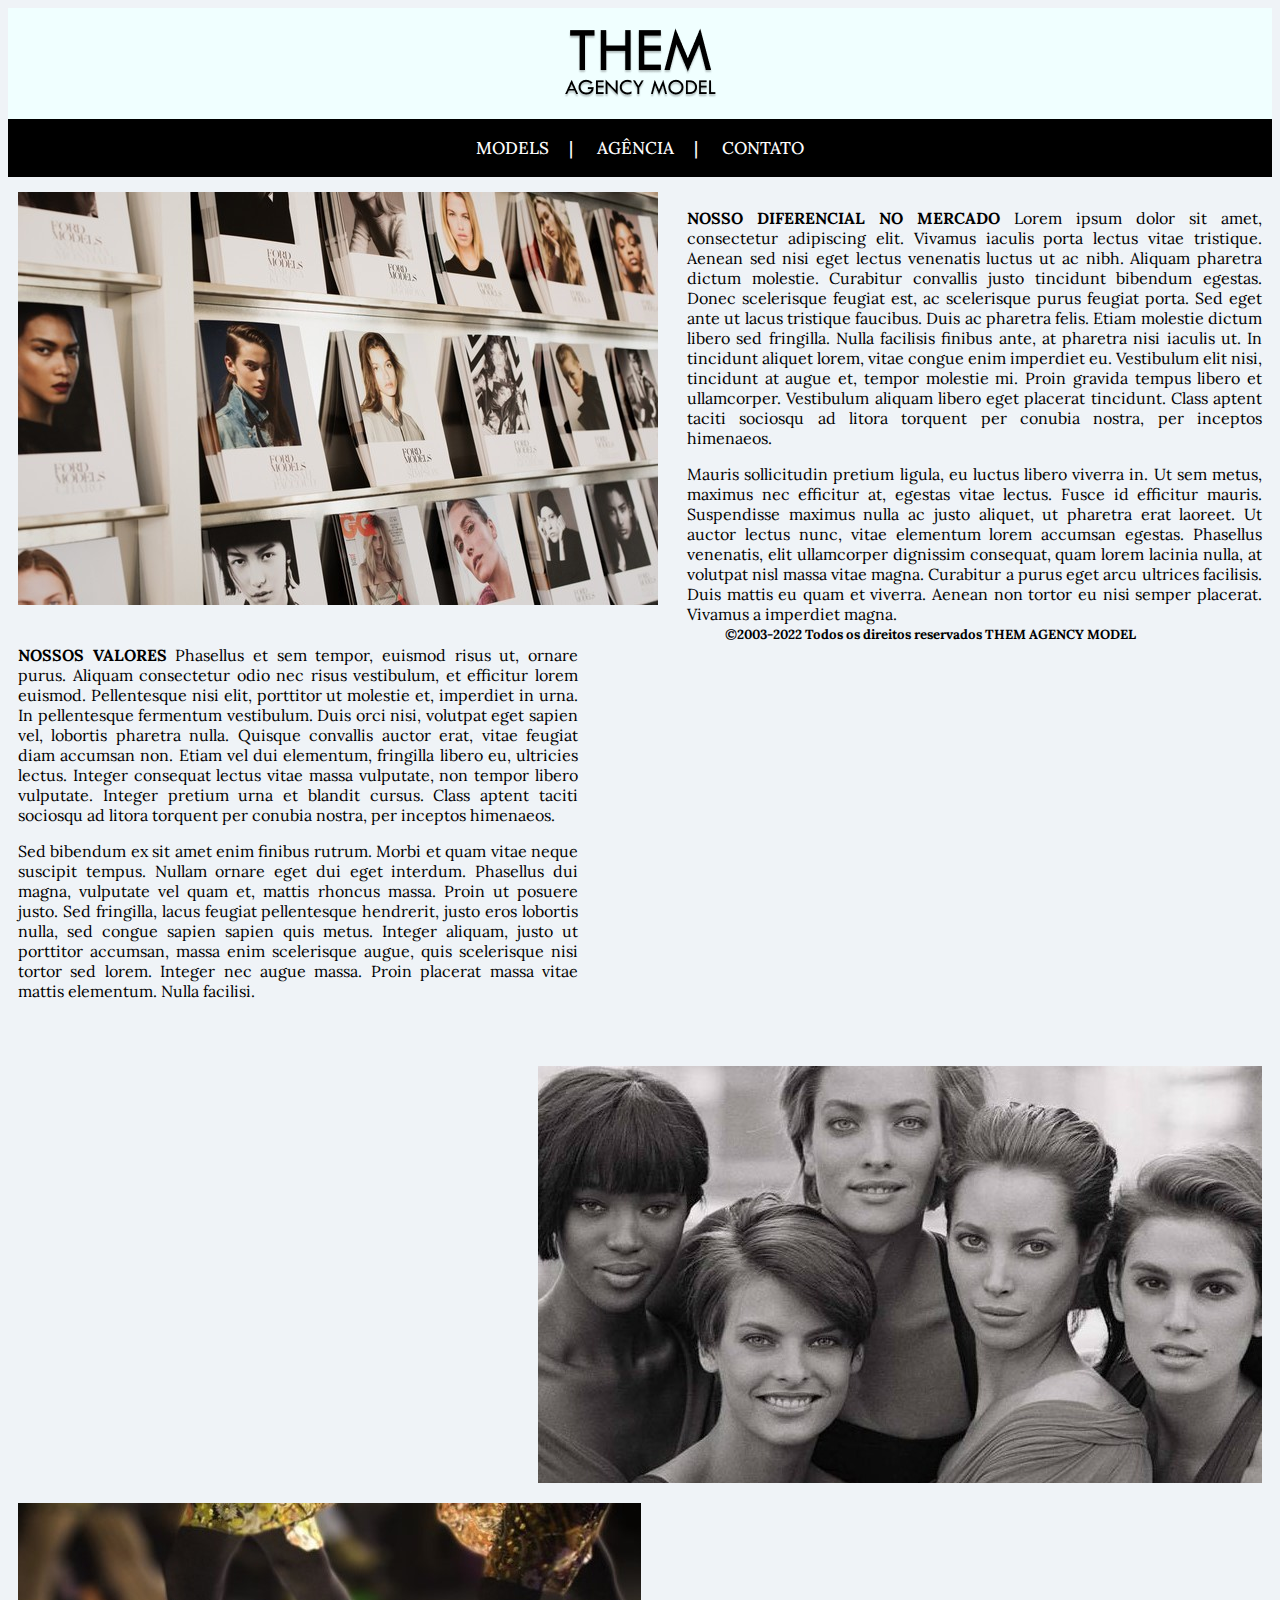
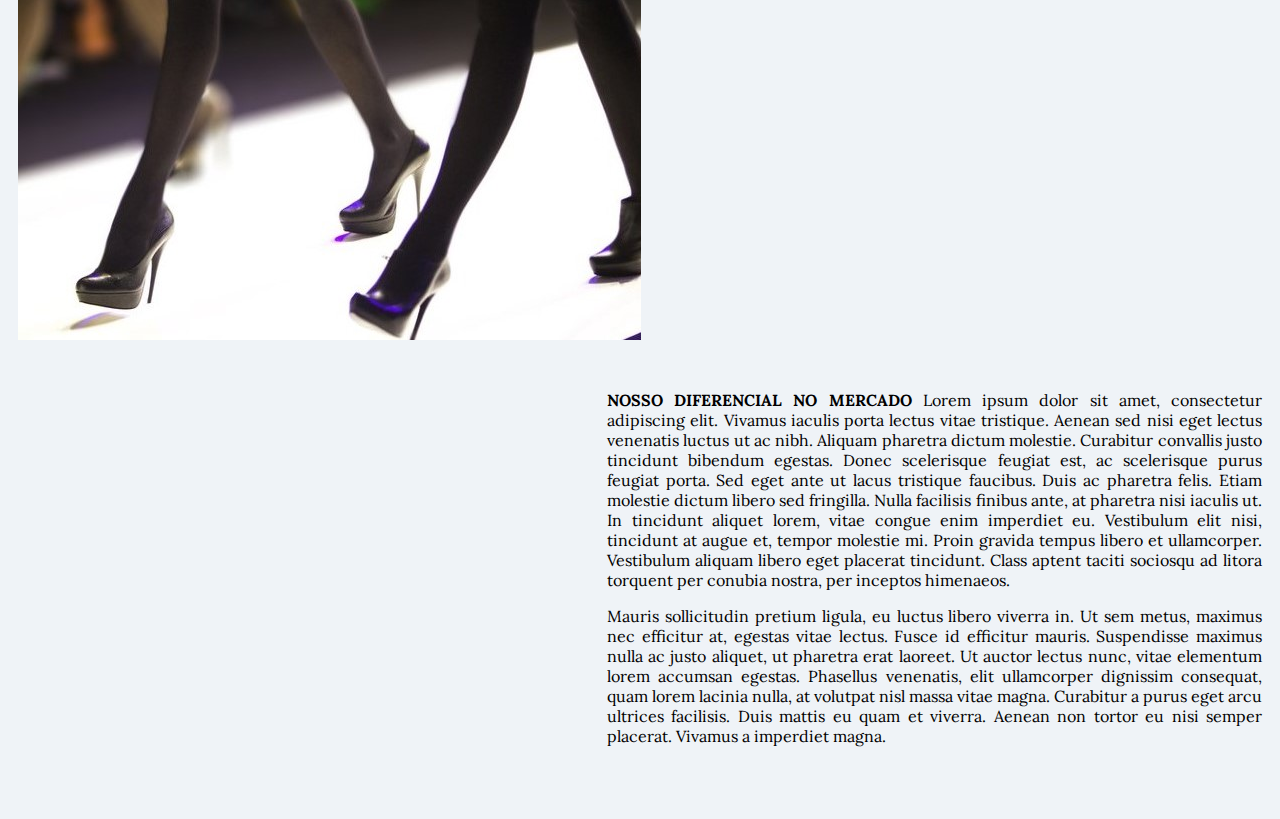
<file: index.html>
<!DOCTYPE html>
<html lang="pt-br">


    <head>
        <title>THEM - AGENCY MODEL</title>
        <meta charset="utf-8">
        <link rel="preconnect" href="https://fonts.googleapis.com">
        <link rel="preconnect" href="https://fonts.gstatic.com" crossorigin>
        <link href="https://fonts.googleapis.com/css2?family=Lora&display=swap" rel="stylesheet">
        <link rel="stylesheet" href="style.css">


    </head>




    <body>
            <div id="principal">
                <a href="index.html" title="THEM - AGENCY MODEL"><img class="display"src="imagens/logothem.png"></a>
            </div>

            <div id="inferior">
                
                    <a href="models.html" title="MODELS - THEM AGENCY">MODELS</a>|
                    <a href="agencia.html" title="AGÊNCIA - THEM AGENCY">AGÊNCIA</a>|
                    <a href="contato.html" title="CONTATO - THEM AGENCY">CONTATO</a>
                
            </div>
        
            
                <div class="img1">
                    <img src="imagens/modelos.jpg">
                </div>

                <div class="texto1">
                    <p><strong>NOSSO DIFERENCIAL NO MERCADO</strong>
                        Lorem ipsum dolor sit amet, consectetur adipiscing elit. Vivamus iaculis porta lectus vitae tristique. Aenean sed nisi eget lectus venenatis luctus ut ac nibh. Aliquam pharetra dictum molestie. Curabitur convallis justo tincidunt bibendum egestas. Donec scelerisque feugiat est, ac scelerisque purus feugiat porta. Sed eget ante ut lacus tristique faucibus. Duis ac pharetra felis. Etiam molestie dictum libero sed fringilla. Nulla facilisis finibus ante, at pharetra nisi iaculis ut. In tincidunt aliquet lorem, vitae congue enim imperdiet eu. Vestibulum elit nisi, tincidunt at augue et, tempor molestie mi. Proin gravida tempus libero et ullamcorper. Vestibulum aliquam libero eget placerat tincidunt. Class aptent taciti sociosqu ad litora torquent per conubia nostra, per inceptos himenaeos.
                    </p>
                    <p>
                        Mauris sollicitudin pretium ligula, eu luctus libero viverra in. Ut sem metus, maximus nec efficitur at, egestas vitae lectus. Fusce id efficitur mauris. Suspendisse maximus nulla ac justo aliquet, ut pharetra erat laoreet. Ut auctor lectus nunc, vitae elementum lorem accumsan egestas. Phasellus venenatis, elit ullamcorper dignissim consequat, quam lorem lacinia nulla, at volutpat nisl massa vitae magna. Curabitur a purus eget arcu ultrices facilisis. Duis mattis eu quam et viverra. Aenean non tortor eu nisi semper placerat. Vivamus a imperdiet magna.
                    </p>

                </div>
            

            
            
                <div class="texto2">
                    <p>
                        <strong>NOSSOS VALORES</strong>
                        Phasellus et sem tempor, euismod risus ut, ornare purus. Aliquam consectetur odio nec risus vestibulum, et efficitur lorem euismod. Pellentesque nisi elit, porttitor ut molestie et, imperdiet in urna. In pellentesque fermentum vestibulum. Duis orci nisi, volutpat eget sapien vel, lobortis pharetra nulla. Quisque convallis auctor erat, vitae feugiat diam accumsan non. Etiam vel dui elementum, fringilla libero eu, ultricies lectus. Integer consequat lectus vitae massa vulputate, non tempor libero vulputate. Integer pretium urna et blandit cursus. Class aptent taciti sociosqu ad litora torquent per conubia nostra, per inceptos himenaeos.
                    </p>
                    <p>
                        Sed bibendum ex sit amet enim finibus rutrum. Morbi et quam vitae neque suscipit tempus. Nullam ornare eget dui eget interdum. Phasellus dui magna, vulputate vel quam et, mattis rhoncus massa. Proin ut posuere justo. Sed fringilla, lacus feugiat pellentesque hendrerit, justo eros lobortis nulla, sed congue sapien sapien quis metus. Integer aliquam, justo ut porttitor accumsan, massa enim scelerisque augue, quis scelerisque nisi tortor sed lorem. Integer nec augue massa. Proin placerat massa vitae mattis elementum. Nulla facilisi.
                    </p>
                        
                </div>
             

                <div class="img2">
                    <img src="imagens/modelos2.jpg">
                </div>
            

           
            
                <div class="img3">
                <img src="imagens/modelos3.jpg">
                </div>

                <div class="texto3">
                <p><strong>NOSSO DIFERENCIAL NO MERCADO</strong>
                    Lorem ipsum dolor sit amet, consectetur adipiscing elit. Vivamus iaculis porta lectus vitae tristique. Aenean sed nisi eget lectus venenatis luctus ut ac nibh. Aliquam pharetra dictum molestie. Curabitur convallis justo tincidunt bibendum egestas. Donec scelerisque feugiat est, ac scelerisque purus feugiat porta. Sed eget ante ut lacus tristique faucibus. Duis ac pharetra felis. Etiam molestie dictum libero sed fringilla. Nulla facilisis finibus ante, at pharetra nisi iaculis ut. In tincidunt aliquet lorem, vitae congue enim imperdiet eu. Vestibulum elit nisi, tincidunt at augue et, tempor molestie mi. Proin gravida tempus libero et ullamcorper. Vestibulum aliquam libero eget placerat tincidunt. Class aptent taciti sociosqu ad litora torquent per conubia nostra, per inceptos himenaeos.
                </p>
                <p>
                    Mauris sollicitudin pretium ligula, eu luctus libero viverra in. Ut sem metus, maximus nec efficitur at, egestas vitae lectus. Fusce id efficitur mauris. Suspendisse maximus nulla ac justo aliquet, ut pharetra erat laoreet. Ut auctor lectus nunc, vitae elementum lorem accumsan egestas. Phasellus venenatis, elit ullamcorper dignissim consequat, quam lorem lacinia nulla, at volutpat nisl massa vitae magna. Curabitur a purus eget arcu ultrices facilisis. Duis mattis eu quam et viverra. Aenean non tortor eu nisi semper placerat. Vivamus a imperdiet magna.
                </p>

                </div>

        
            

           

            
            <h5>&copy;2003-2022 Todos os direitos reservados THEM AGENCY MODEL</h5>
            
        
             
             




                
             

            



                




             

        














    </body>















































</html>
</file>
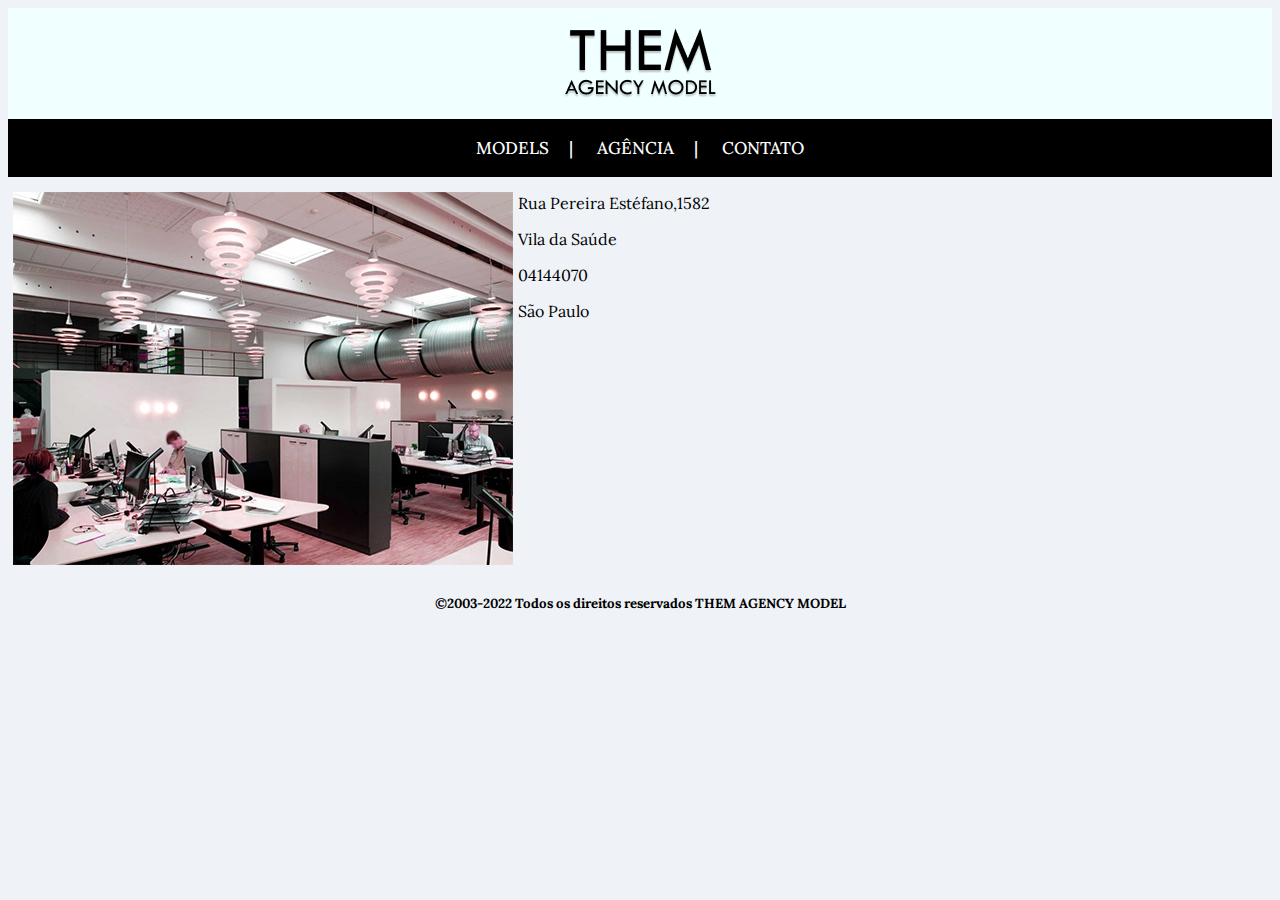
<file: agencia.html>
<!DOCTYPE html>
<html lang="pt-br">


    <head>
        <title>AGÊNCIA - THEM AGENCY MODEL</title>
        <meta charset="utf-8">
        <link rel="preconnect" href="https://fonts.googleapis.com">
        <link rel="preconnect" href="https://fonts.gstatic.com" crossorigin>
        <link href="https://fonts.googleapis.com/css2?family=Lora&display=swap" rel="stylesheet">
        <link rel="stylesheet" href="style.css">


    </head>




    <body>
            <div id="principal">
                <a href="index.html" title="THEM - AGENCY MODEL"><img class="display"src="imagens/logothem.png"></a>
            </div>

            <div id="inferior">
                
                    <a href="models.html" title="MODELS - THEM AGENCY">MODELS</a>|
                    <a href="agencia.html" title="AGÊNCIA - THEM AGENCY">AGÊNCIA</a>|
                    <a href="contato.html" title="CONTATO - THEM AGENCY">CONTATO</a>
                
             </div>

            <div class="img4agencia">
                <img src="imagens/agencia.jpg">
            </div>
            <div class="textoagencia">
                <p>Rua Pereira Estéfano,1582</p>
                <p>Vila da Saúde</p>
                <p>04144070</p>
                <p>São Paulo</p>           
            </div>


            <h5>&copy;2003-2022 Todos os direitos reservados THEM AGENCY MODEL</h5>










    </body>




</html>
</file>
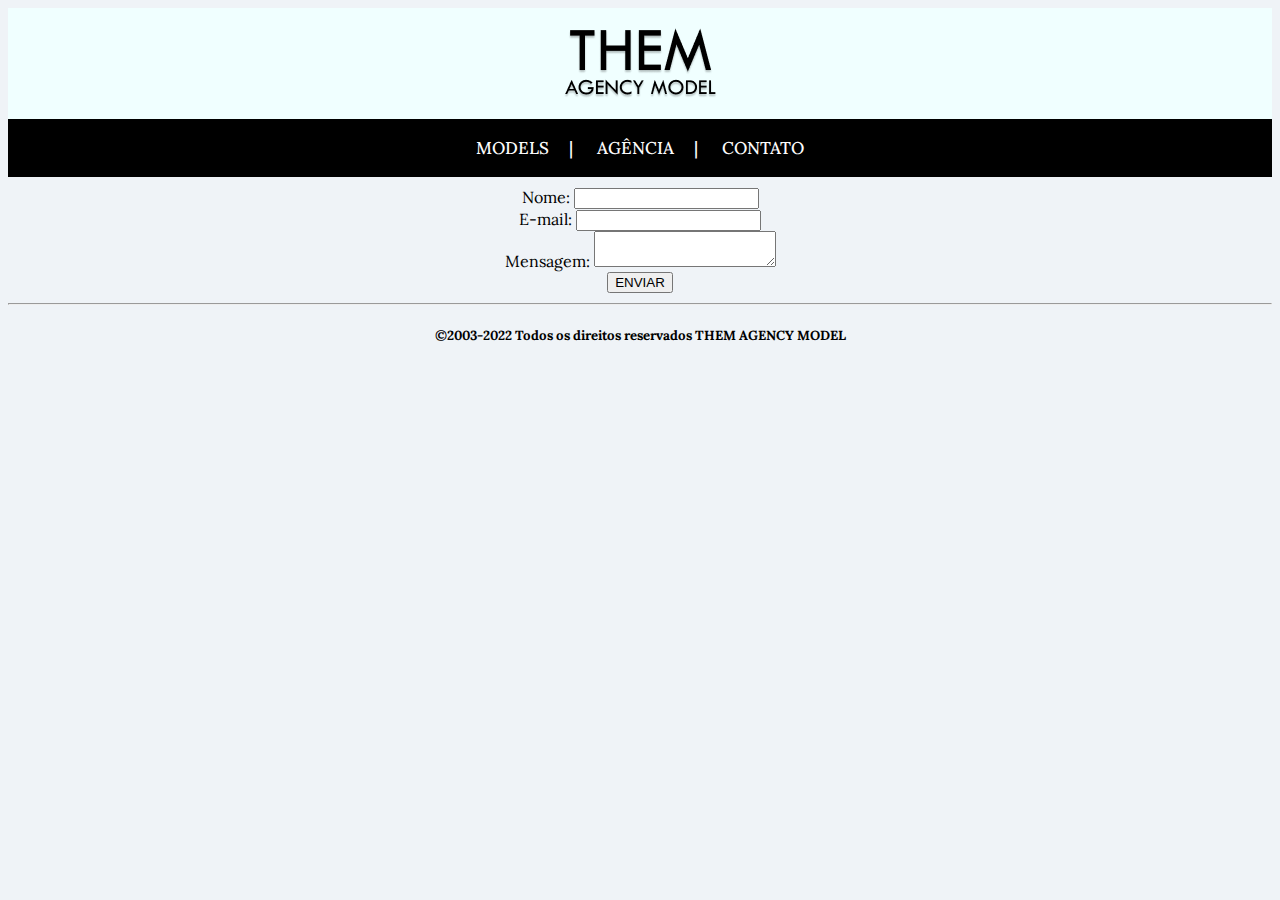
<file: contato.html>
<!DOCTYPE html>
<html lang="pt-br">


    <head>
        <title>CONTATO - THEM AGENCY MODELL</title>
        <meta charset="utf-8">
        <link rel="preconnect" href="https://fonts.googleapis.com">
        <link rel="preconnect" href="https://fonts.gstatic.com" crossorigin>
        <link href="https://fonts.googleapis.com/css2?family=Lora&display=swap" rel="stylesheet">
        <link rel="stylesheet" href="style.css">


    </head>




    <body>
            <div id="principal">
                <a href="index.html" title="THEM - AGENCY MODEL"><img class="display"src="imagens/logothem.png"></a>
            </div>

            <div id="inferior">
                
                    <a href="models.html" title="MODELS - THEM AGENCY">MODELS</a>|
                    <a href="agencia.html" title="AGÊNCIA - THEM AGENCY">AGÊNCIA</a>|
                    <a href="contato.html" title="CONTATO - THEM AGENCY">CONTATO</a>
                
             </div>

             <div class="formulario">

                <div>
                    <form>
                        <type="nome">Nome: </type>
                        <input type="text" id="nome">
                    </form>
                </div>
                <div>
                    <form>
                    <type="email">E-mail:</type>
                    <input type="text" id="e-mail">
                    </form> 
                </div>
                <div>
                    <form>
                    <type="mensagem">Mensagem:</type>
                    <textarea id="msg"></textarea><br>
                    <button type="SUBMIT">ENVIAR</button>
                    </form> 
                </div>

            </div>
            <hr>

             <h5 id="rodape">&copy;2003-2022 Todos os direitos reservados THEM AGENCY MODEL</h5>












    </body>




</html>
</file>
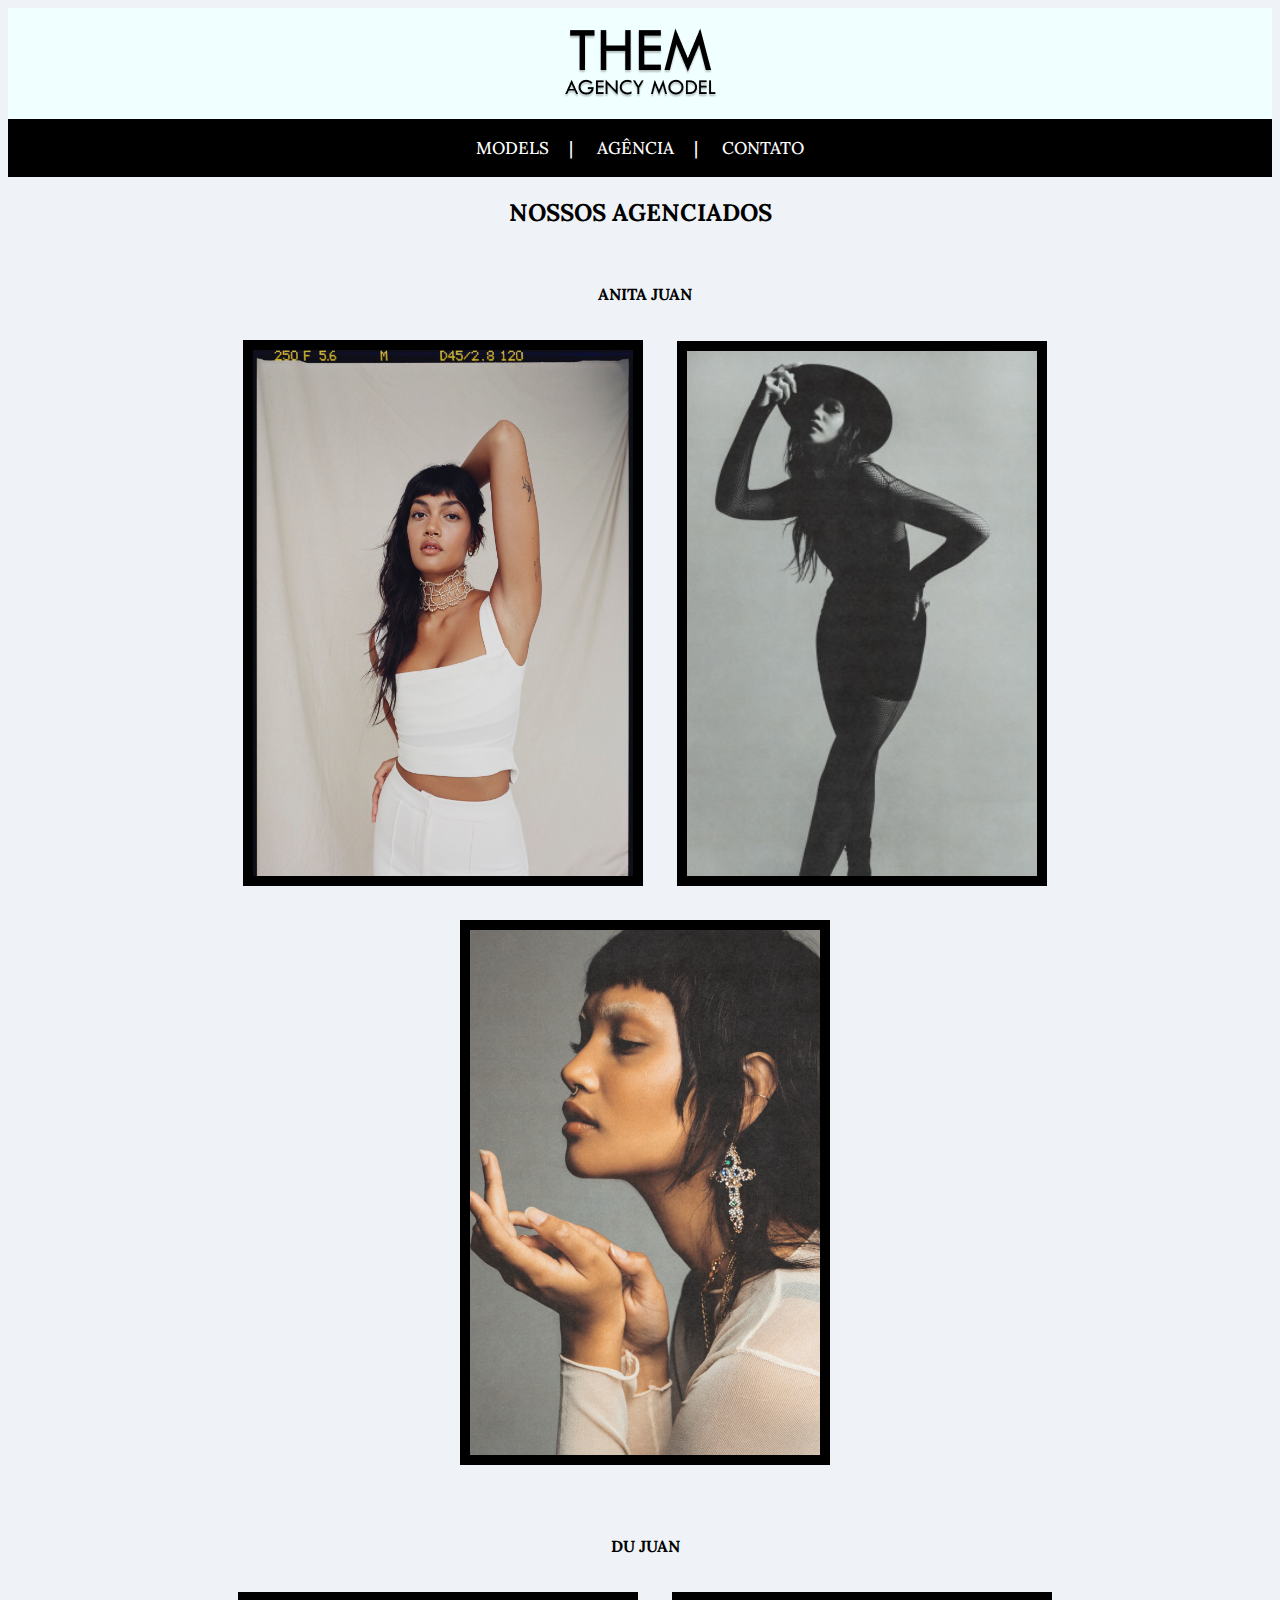
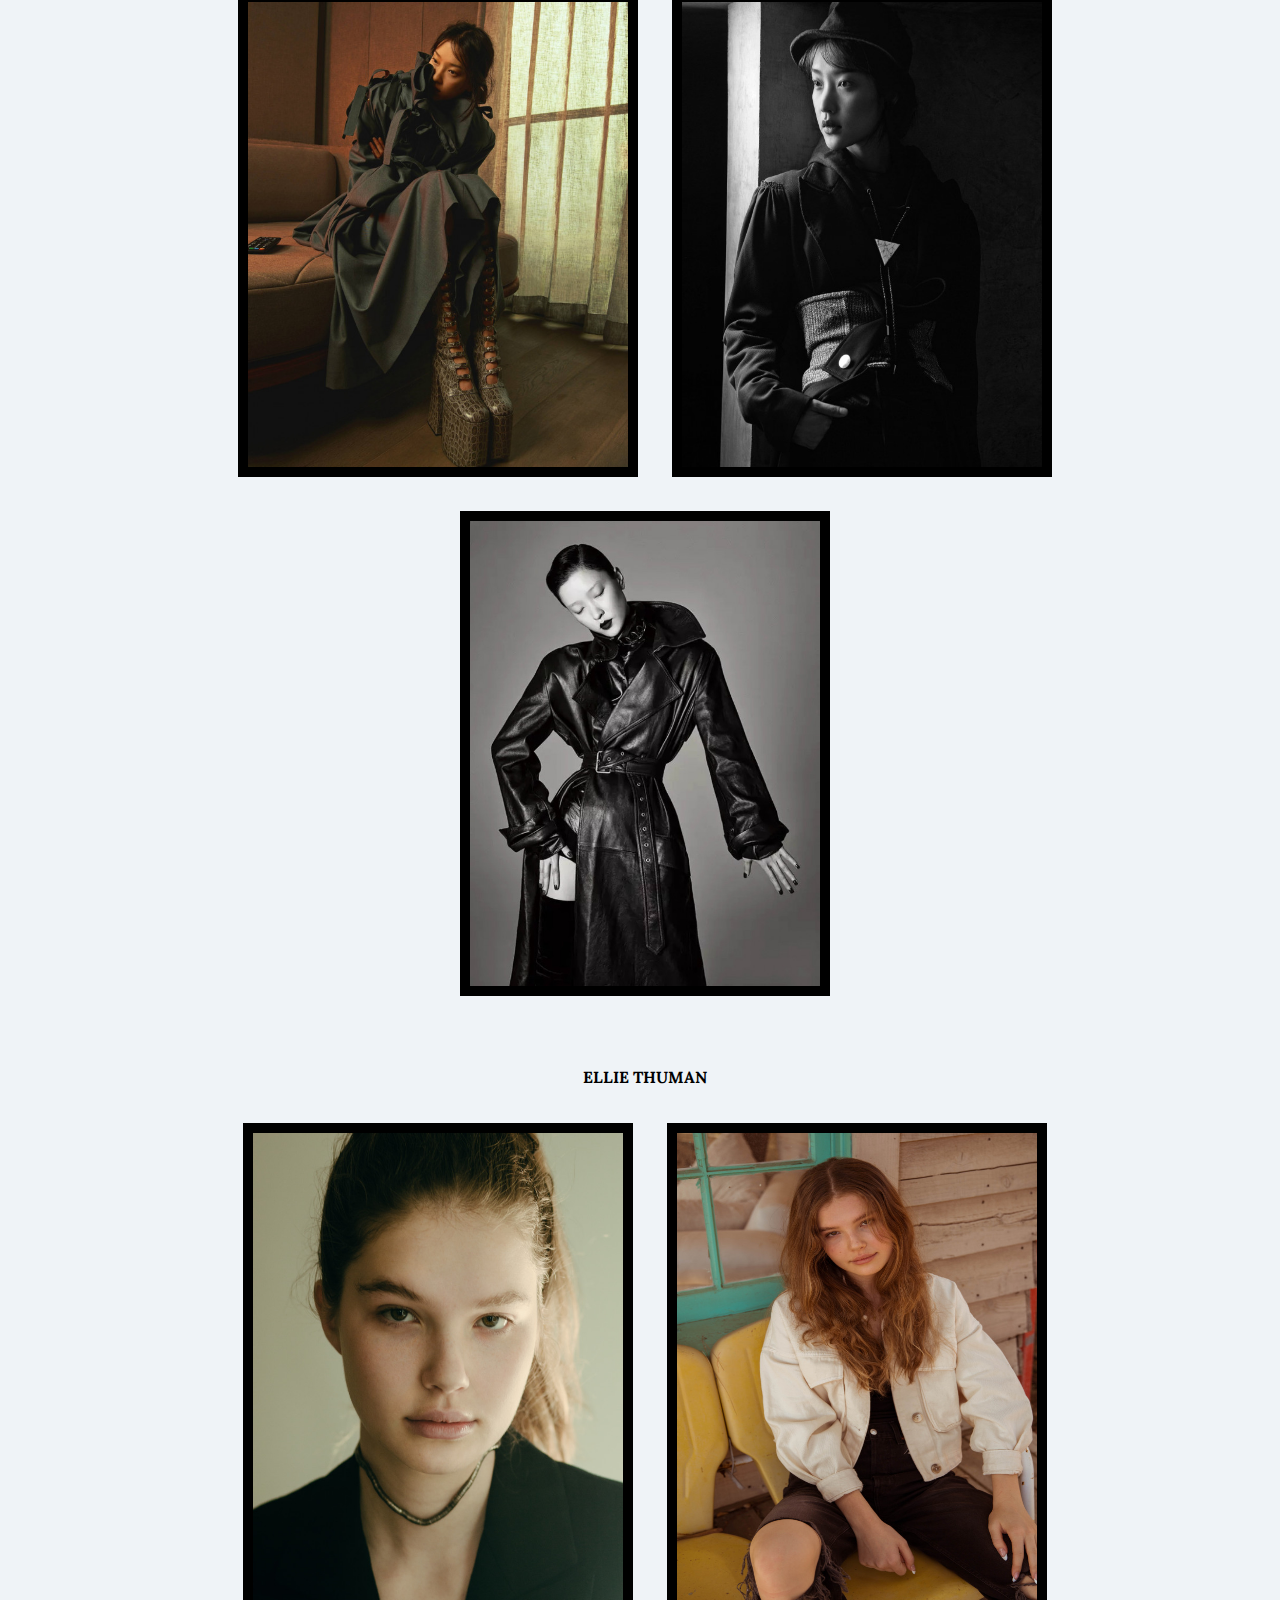
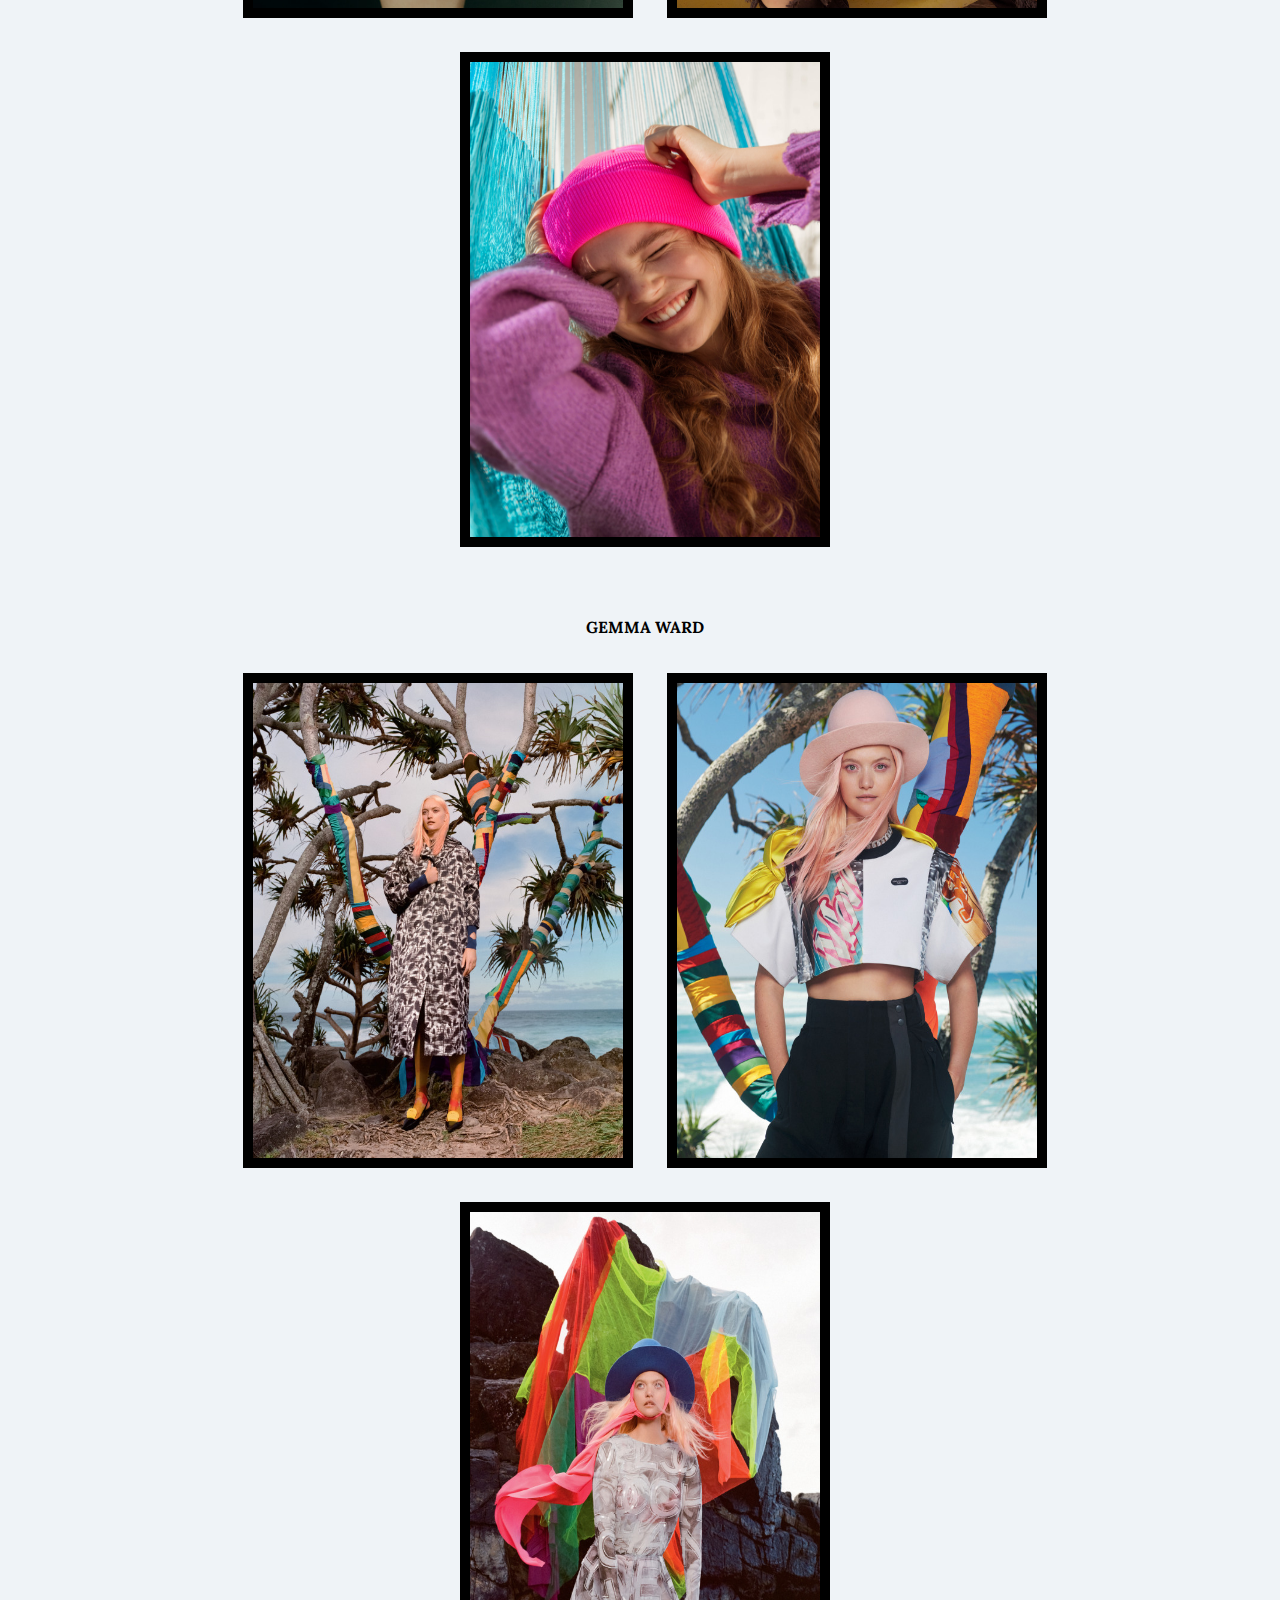
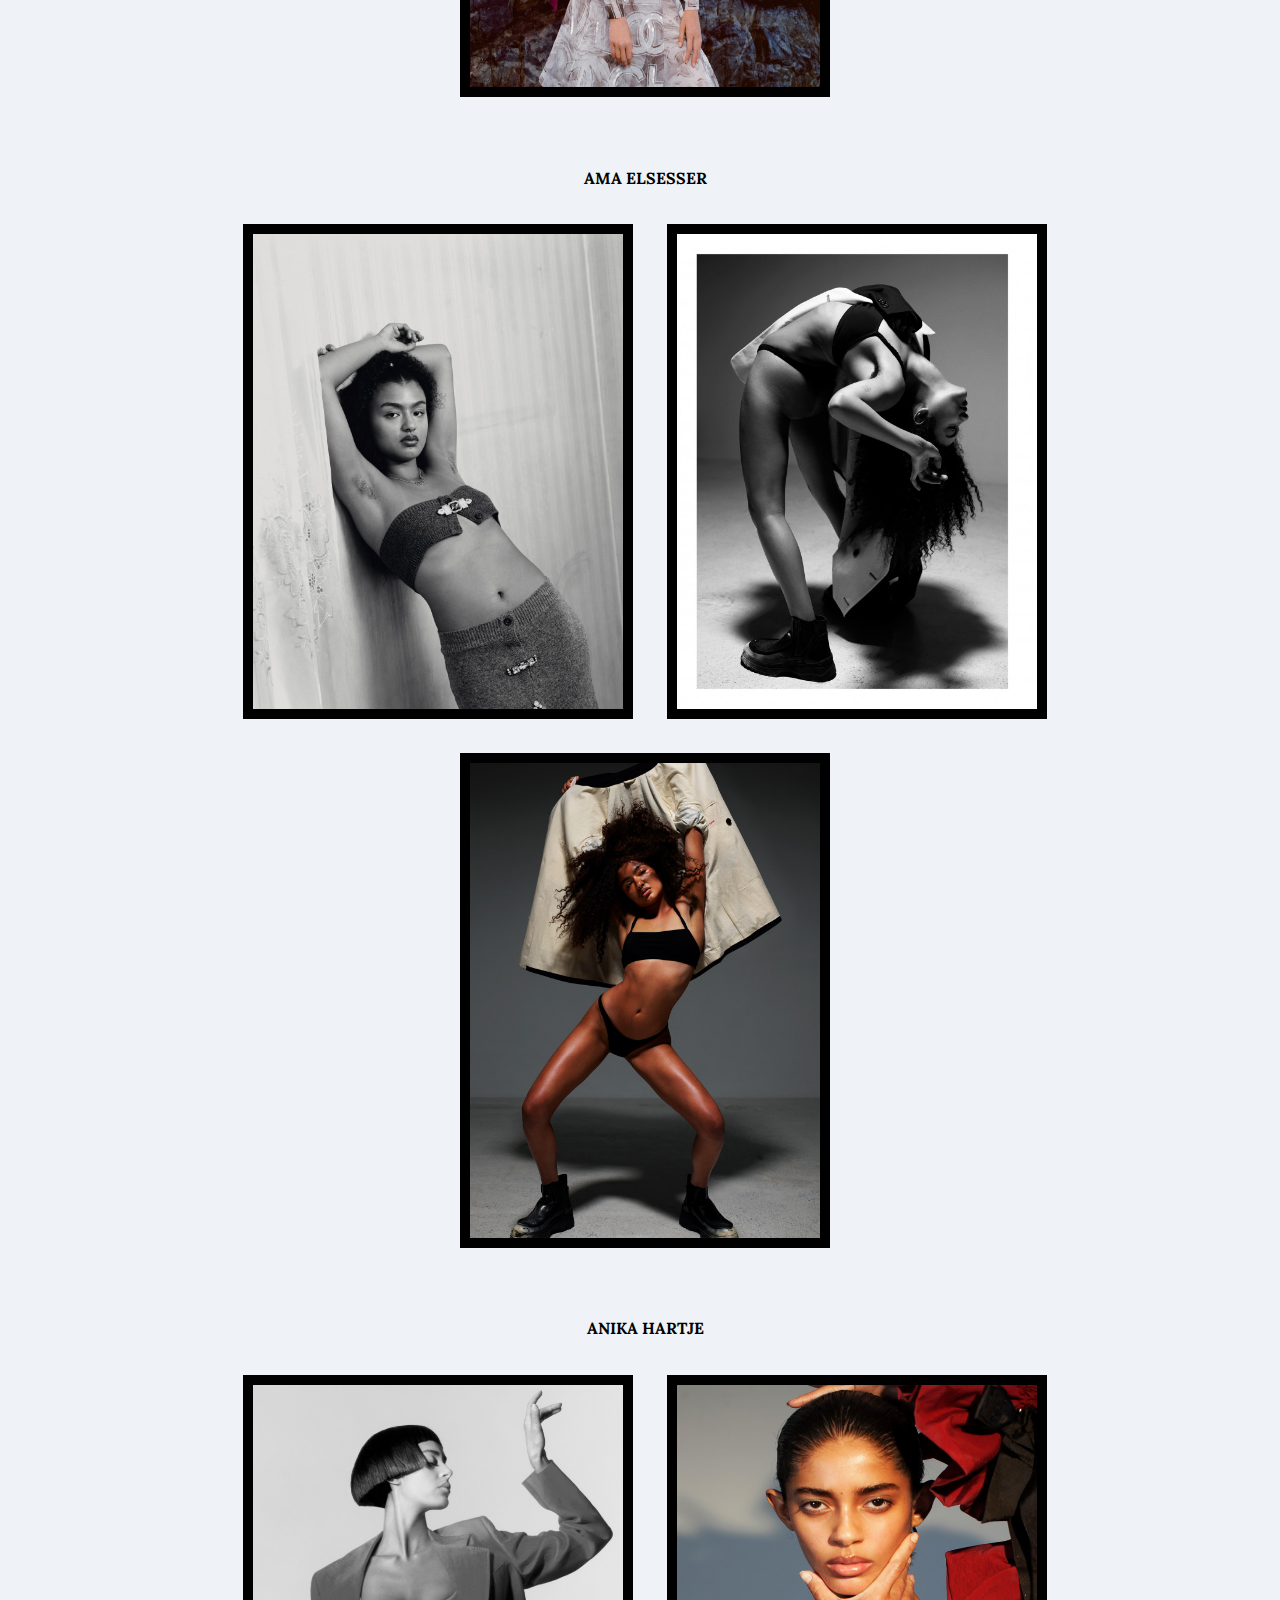
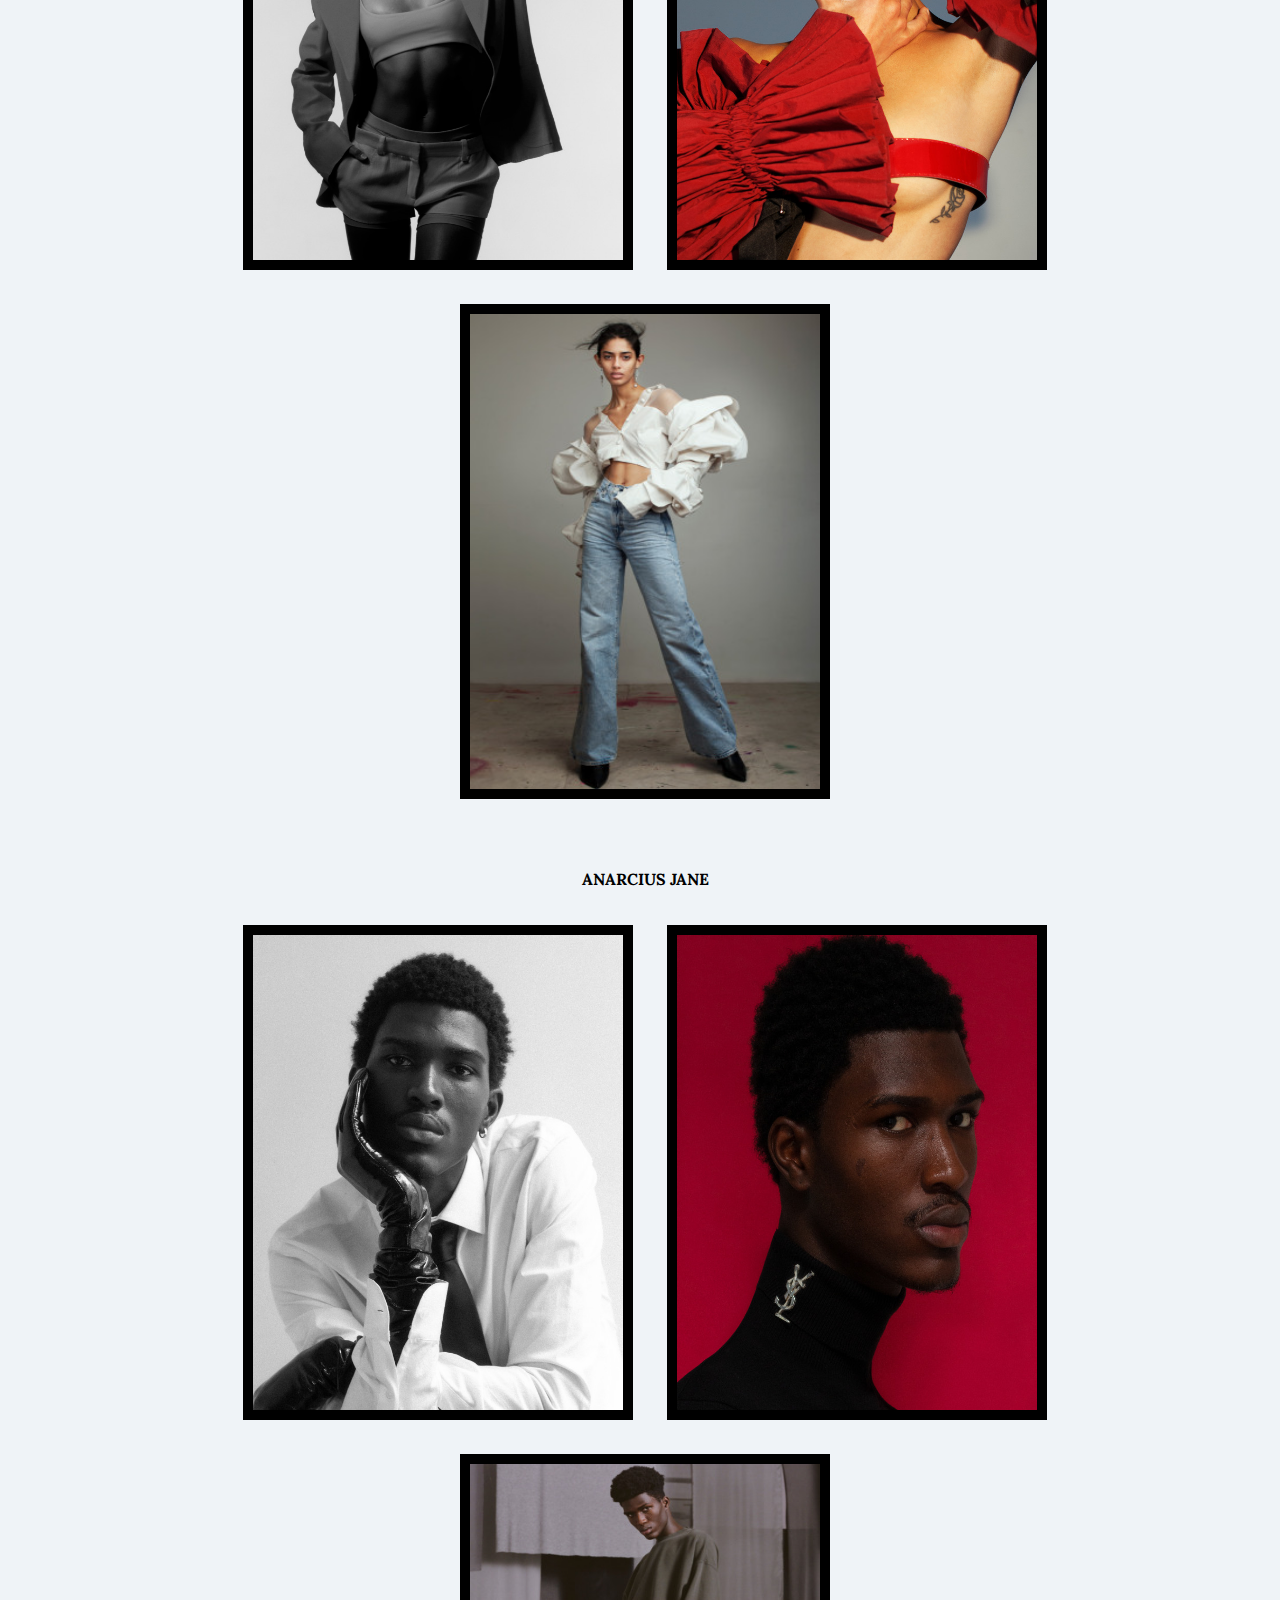
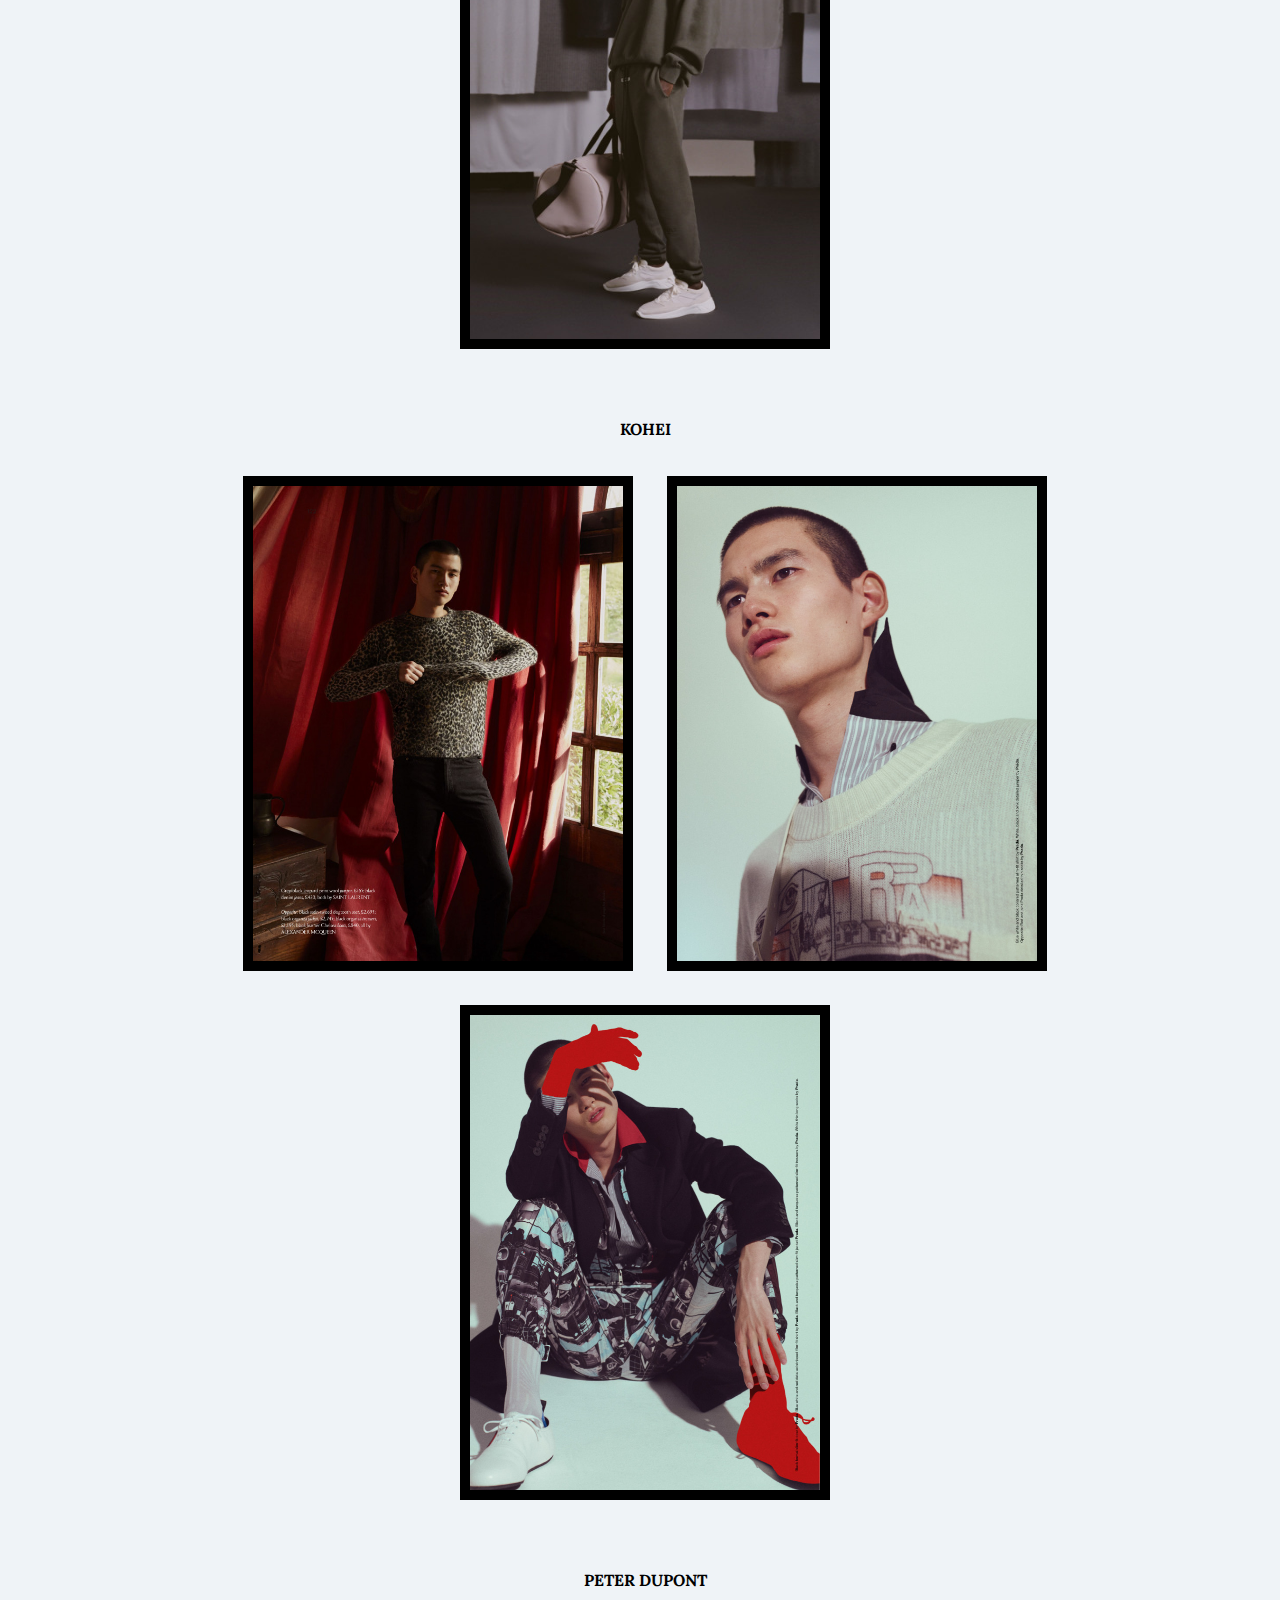
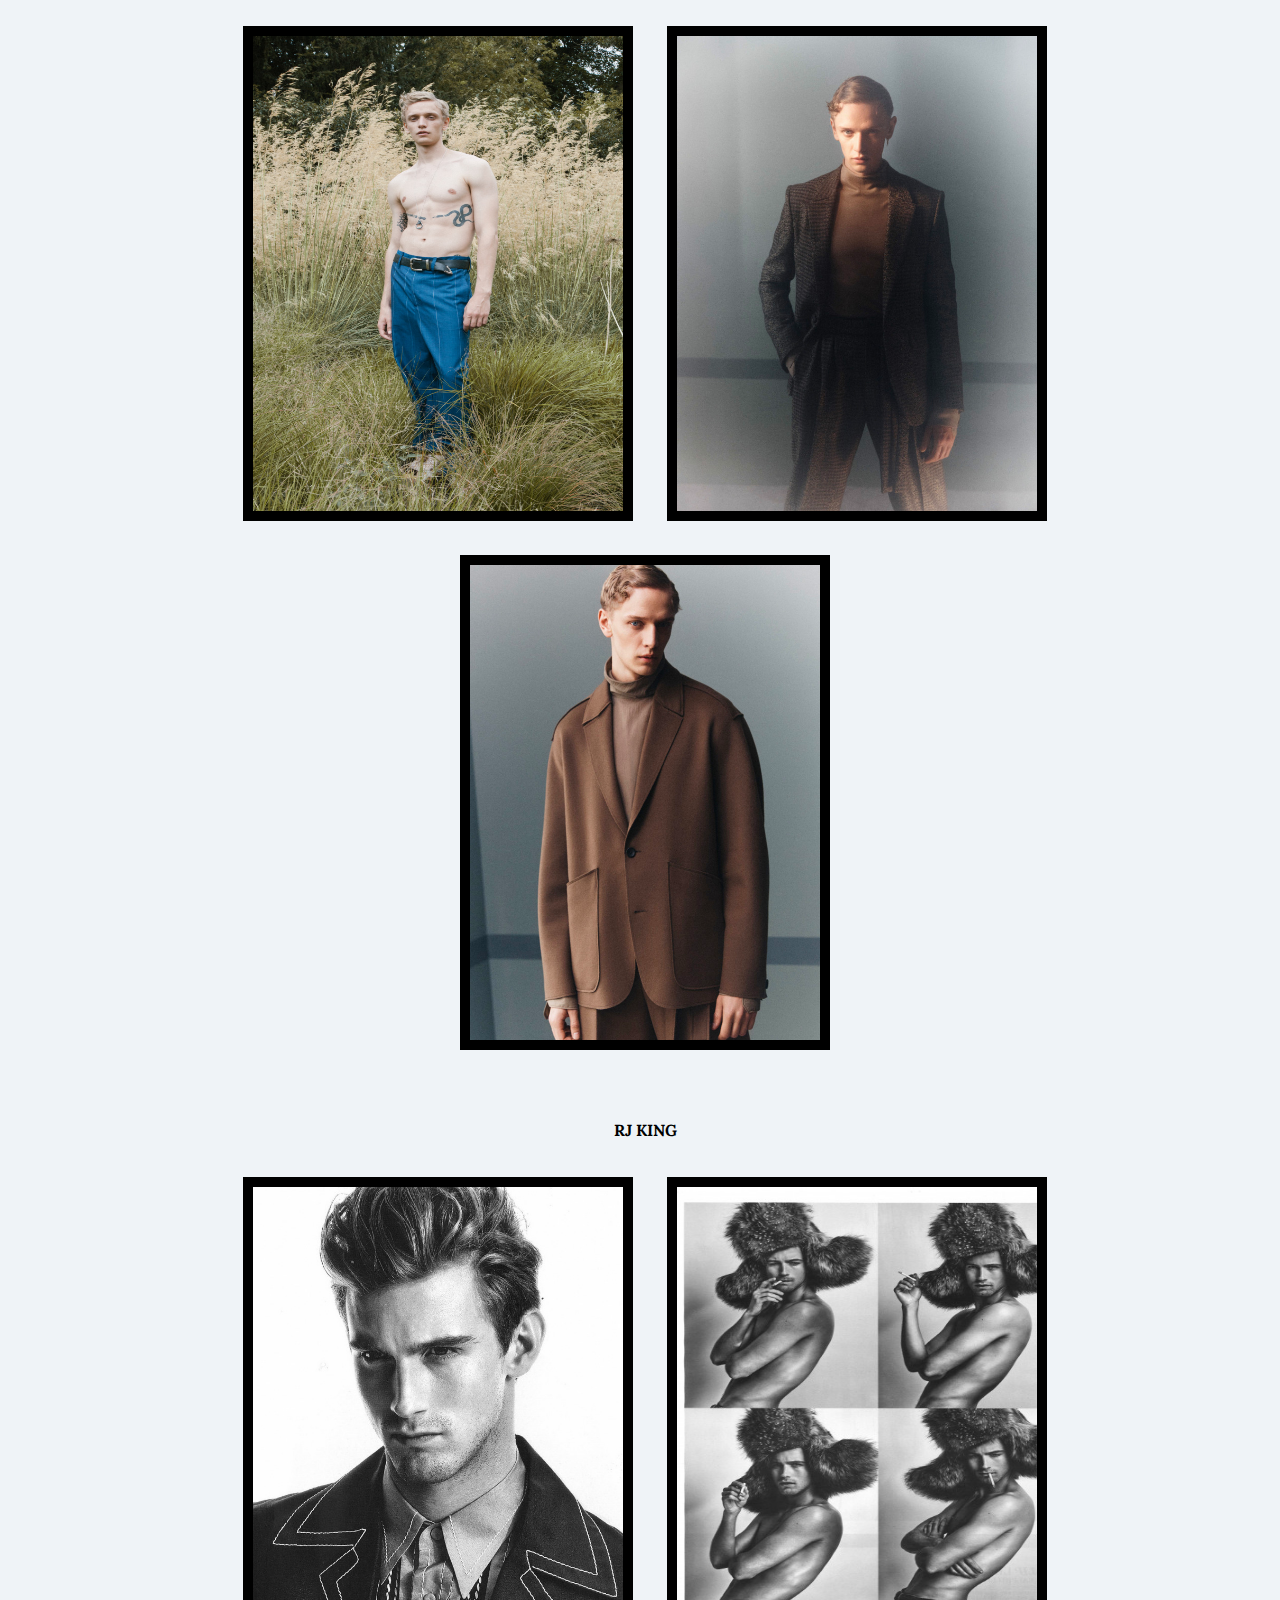
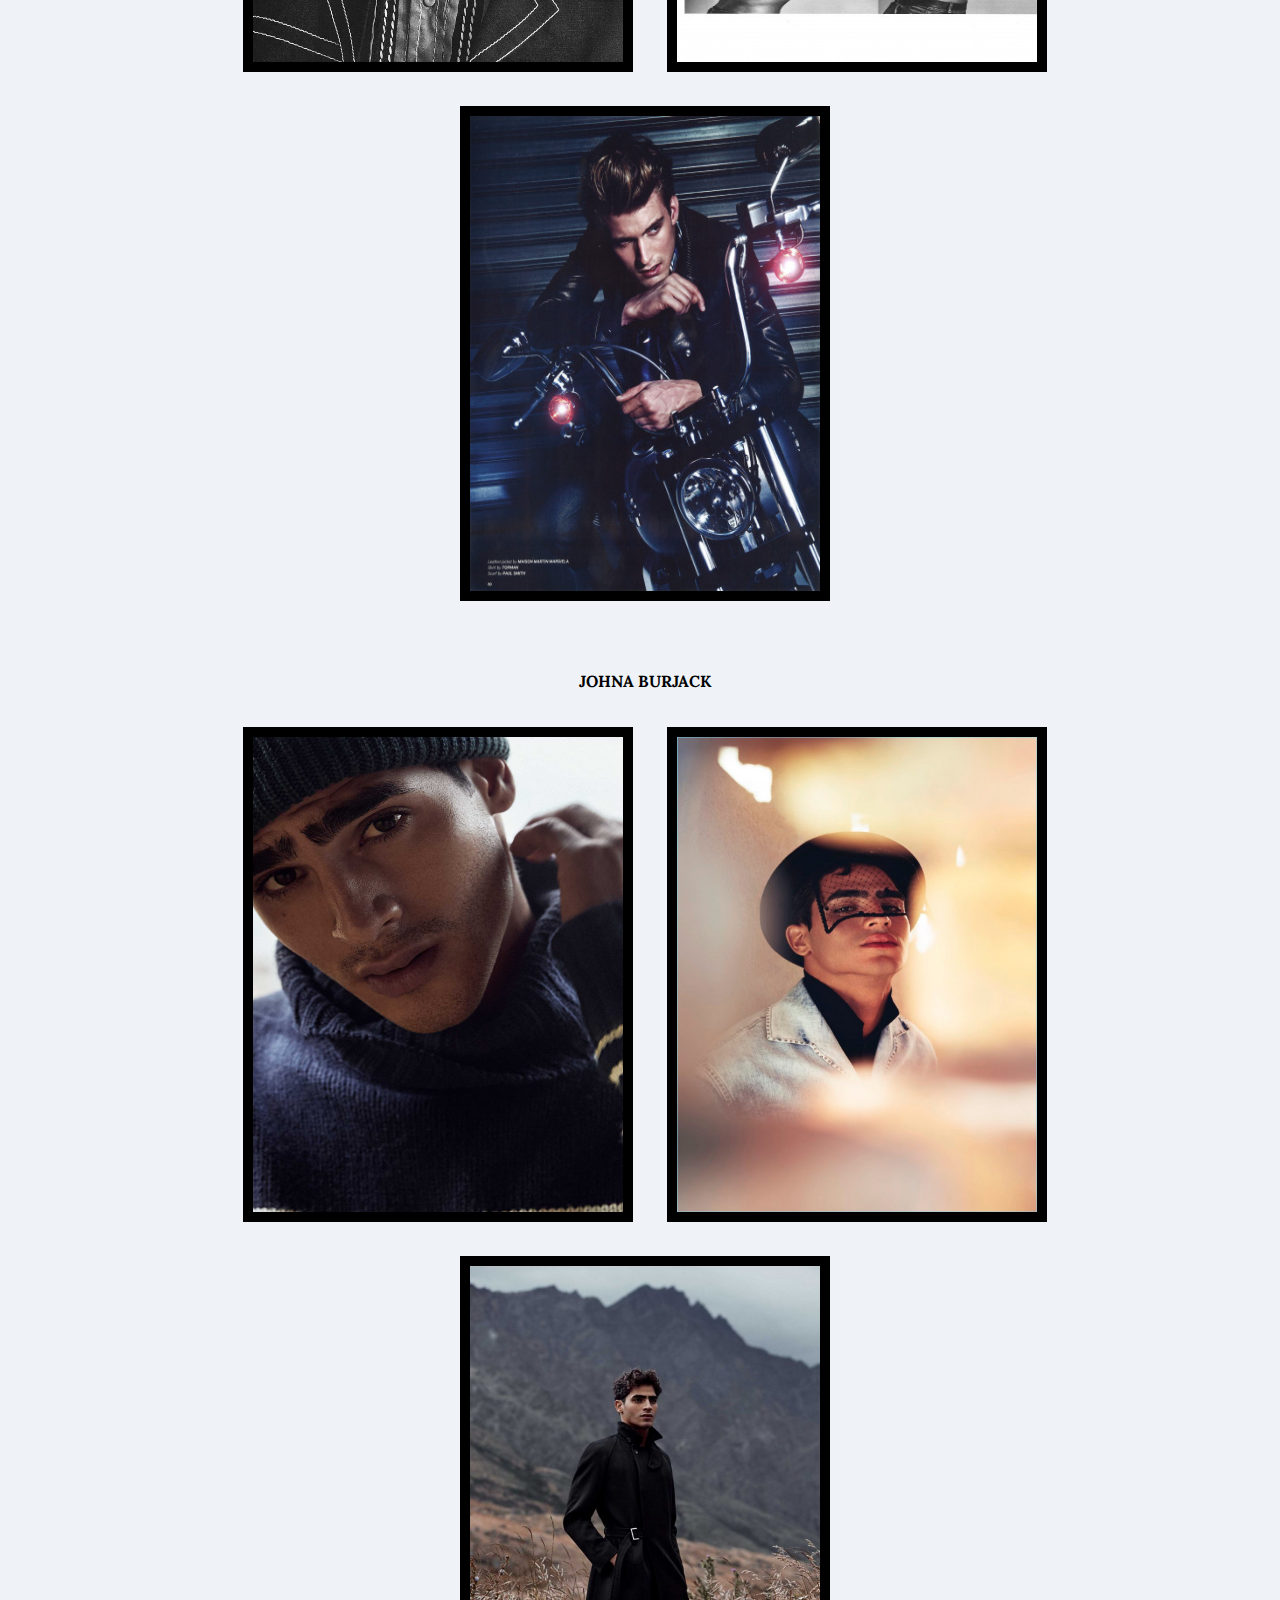
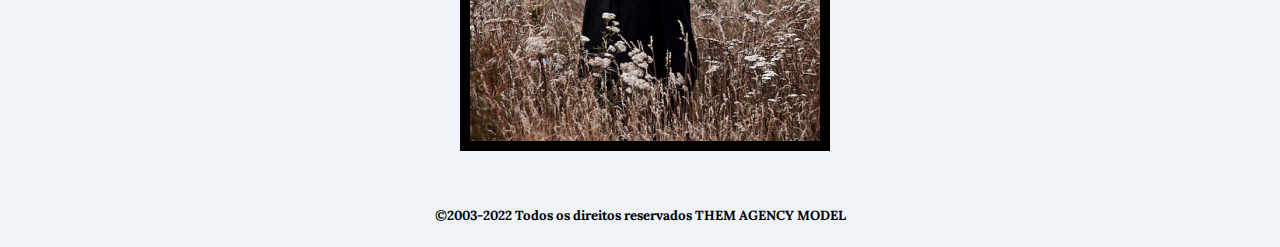
<file: models.html>
<!DOCTYPE html>
<html lang="pt-br">


    <head>
        <title>MODELS - THEM AGENCY MODELL</title>
        <meta charset="utf-8">
        <link rel="preconnect" href="https://fonts.googleapis.com">
        <link rel="preconnect" href="https://fonts.gstatic.com" crossorigin>
        <link href="https://fonts.googleapis.com/css2?family=Lora&display=swap" rel="stylesheet">
        <link rel="stylesheet" href="style.css">


    </head>




    <body>
            <div id="principal">
                <a href="index.html" title="THEM - AGENCY MODEL"><img class="display"src="imagens/logothem.png"></a>
            </div>

            <div id="inferior">
                
                    <a href="models.html" title="MODELS - THEM AGENCY">MODELS</a>|
                    <a href="agencia.html" title="AGÊNCIA - THEM AGENCY">AGÊNCIA</a>|
                    <a href="contato.html" title="CONTATO - THEM AGENCY">CONTATO</a>
                
            </div>

                
            <h2>NOSSOS AGENCIADOS</h2>

            
           
            <div class="centro" width="350px" height="350px">
                    <h4>ANITA JUAN</h4>
                    <img class="img-modelos" src="imagens/anitajane1.jpg" height="526px"style="width: 380px;">
                    <img class="img-modelos" src="imagens/anitajane2.jpg" style="width: 350px;">
                    <img class="img-modelos" src="imagens/anitajane3.jpg" style="width: 350px;">
            
            </div>

            <div class="centro" width="350px" height="350px">
                <h4>DU JUAN</h4>
                <img class="img-modelos" src="imagens/dujuan.jpg" style="width: 380px;">
                <img class="img-modelos" src="imagens/dujuan2.jpg" height="465px" style="width: 360px;">
                <img class="img-modelos" src="imagens/dujuan3.jpg" height="465px" style="width: 350px;">
        
            </div>

            <div class="centro" width="350px" height="350px">
                <h4>ELLIE THUMAN</h4>
                <img class="img-modelos" src="imagens/elliethuman.jpg" height="475px" style="width: 370px;">
                <img class="img-modelos" src="imagens/elliethuman2.jpg" height="475px" style="width: 360px;">
                <img class="img-modelos" src="imagens/elliethuman3.jpg" height="475px" style="width: 350px;">
        
            </div>

            <div class="centro" width="350px" height="350px">
                <h4>GEMMA WARD</h4>
                <img class="img-modelos" src="imagens/gemmaward.jpg" height="475px" style="width: 370px;">
                <img class="img-modelos" src="imagens/gemmaward2.jpg" height="475px" style="width: 360px;">
                <img class="img-modelos" src="imagens/gemmaward3.jpg" height="475px" style="width: 350px;">
        
            </div>

            <div class="centro" width="350px" height="350px">
                <h4>AMA ELSESSER</h4>
                <img class="img-modelos" src="imagens/amaelsesser1.jpeg" height="475px" style="width: 370px;">
                <img class="img-modelos" src="imagens/amaelsesser2.jpg" height="475px" style="width: 360px;">
                <img class="img-modelos" src="imagens/amaelsesser3.jpg" height="475px" style="width: 350px;">
        
            </div>

            <div class="centro" width="350px" height="350px">
                <h4>ANIKA HARTJE</h4>
                <img class="img-modelos" src="imagens/anikahartje.jpg" height="475px" style="width: 370px;">
                <img class="img-modelos" src="imagens/anikahartje2.jpg" height="475px" style="width: 360px;">
                <img class="img-modelos" src="imagens/anikahartje3.jpg" height="475px" style="width: 350px;">
        
            </div>

            <div class="centro" width="350px" height="350px">
                <h4>ANARCIUS JANE</h4>
                <img class="img-modelos" src="imagens/arnaciusjane.jpg" height="475px" style="width: 370px;">
                <img class="img-modelos" src="imagens/anarciusjane2.jpg" height="475px" style="width: 360px;">
                <img class="img-modelos" src="imagens/anarciusjane3.jpg" height="475px" style="width: 350px;">
        
            </div>

            <div class="centro" width="350px" height="350px">
                <h4>KOHEI</h4>
                <img class="img-modelos" src="imagens/kohei.jpg" height="475px" style="width: 370px;">
                <img class="img-modelos" src="imagens/kohei2.jpg" height="475px" style="width: 360px;">
                <img class="img-modelos" src="imagens/kohei3.jpg" height="475px" style="width: 350px;">
        
            </div>

            <div class="centro" width="350px" height="350px">
                <h4>PETER DUPONT</h4>
                <img class="img-modelos" src="imagens/peterdupont.jpg" height="475px" style="width: 370px;">
                <img class="img-modelos" src="imagens/peterdupont2.jpeg" height="475px" style="width: 360px;">
                <img class="img-modelos" src="imagens/peterdupont3.jpeg" height="475px" style="width: 350px;">
        
            </div>

            
            <div class="centro" width="350px" height="350px">
                <h4>RJ KING</h4>
                <img class="img-modelos" src="imagens/rjking.jpg" height="475px" style="width: 370px;">
                <img class="img-modelos" src="imagens/rjking2.jpg" height="475px" style="width: 360px;">
                <img class="img-modelos" src="imagens/rjking3.jpg" height="475px" style="width: 350px;">
        
            </div>

            <div class="centro" width="350px" height="350px">
                <h4>JOHNA BURJACK</h4>
                <img class="img-modelos" src="imagens/johnaburjack.jpg" height="475px" style="width: 370px;">
                <img class="img-modelos" src="imagens/johnaburjack2.jpg" height="475px" style="width: 360px;">
                <img class="img-modelos" src="imagens/johnaburjack3.jpg" height="475px" style="width: 350px;">
        
            </div>

           <h5 id="rodape">&copy;2003-2022 Todos os direitos reservados THEM AGENCY MODEL</h5>

            










    </body>




</html>
</file>
<file: style.css>
body {

    background-color:rgb(239, 243, 247);
    font-family: 'Lora',serif;
    
}

#principal {
    background-color: azure;
    
    
    
}

.display {
    display: block;
    margin-left: auto;
    margin-right: auto;
}

#inferior {
    background-color: rgb(0, 0, 0);
    padding: 18px;
    text-align: center;
    font-size: 17px;
    color: rgb(252, 252, 252);
    font-weight: 500 ;

    
    
}

a {
    text-decoration: none;
    color:rgb(252, 252, 252);
    padding: 10px;
    margin: 10px;
    font-weight: 500;
    
}


.centro {
    margin-left: 10px;
    padding: 15px;
   
    text-align: center;

}

h5 {
    text-align: center;
}
.img-modelos {
   
    margin: 15px;
    border: 10px solid black;
}

.texto {
    display: inline-block;
    margin: 5px;
    padding: 5px;
    height:150px;
}


.img1 {
    float: left;
    
    height: 412px;
    margin: 10px;
    padding-top: 5px;
    width: 659px;

} 

.texto1 {
    
    
    height: 412px;
    margin: 10px;
    padding-top: 5px;
    text-align: justify;
    

}

.img2 {

    float: right;
    
    height: 412px;
    margin: 10px;
    padding-top: 5px;
   

}

.texto2 {
    
    height: 412px;
    width: 560px;
    margin: 10px;
    padding-top: 5px;
    text-align: justify;
    float: left;

}

.img3 {

    float: left;
  
    margin: 10px;
    padding-top: 5px;
    width: 630px;
    

}

.texto3 {
    
   
    float:right;
    width: 655px;
    height: 435px;
    margin: 10px;
    padding-top: 10px;
    text-align: justify;

}

h2 {
 text-align: center;
}

#rodape {
    text-align: center;
}

.img4agencia {

    float: left;
    margin: 5px;
    padding-top: 10px;
    height: 380px;
}

.textoagencia {
    
    
    margin: 10px;
    height: 380px;
    text-align: left;
    
    
}

.formulario {
   
    margin: 10px;
    text-align: center;
    
}
</file>
